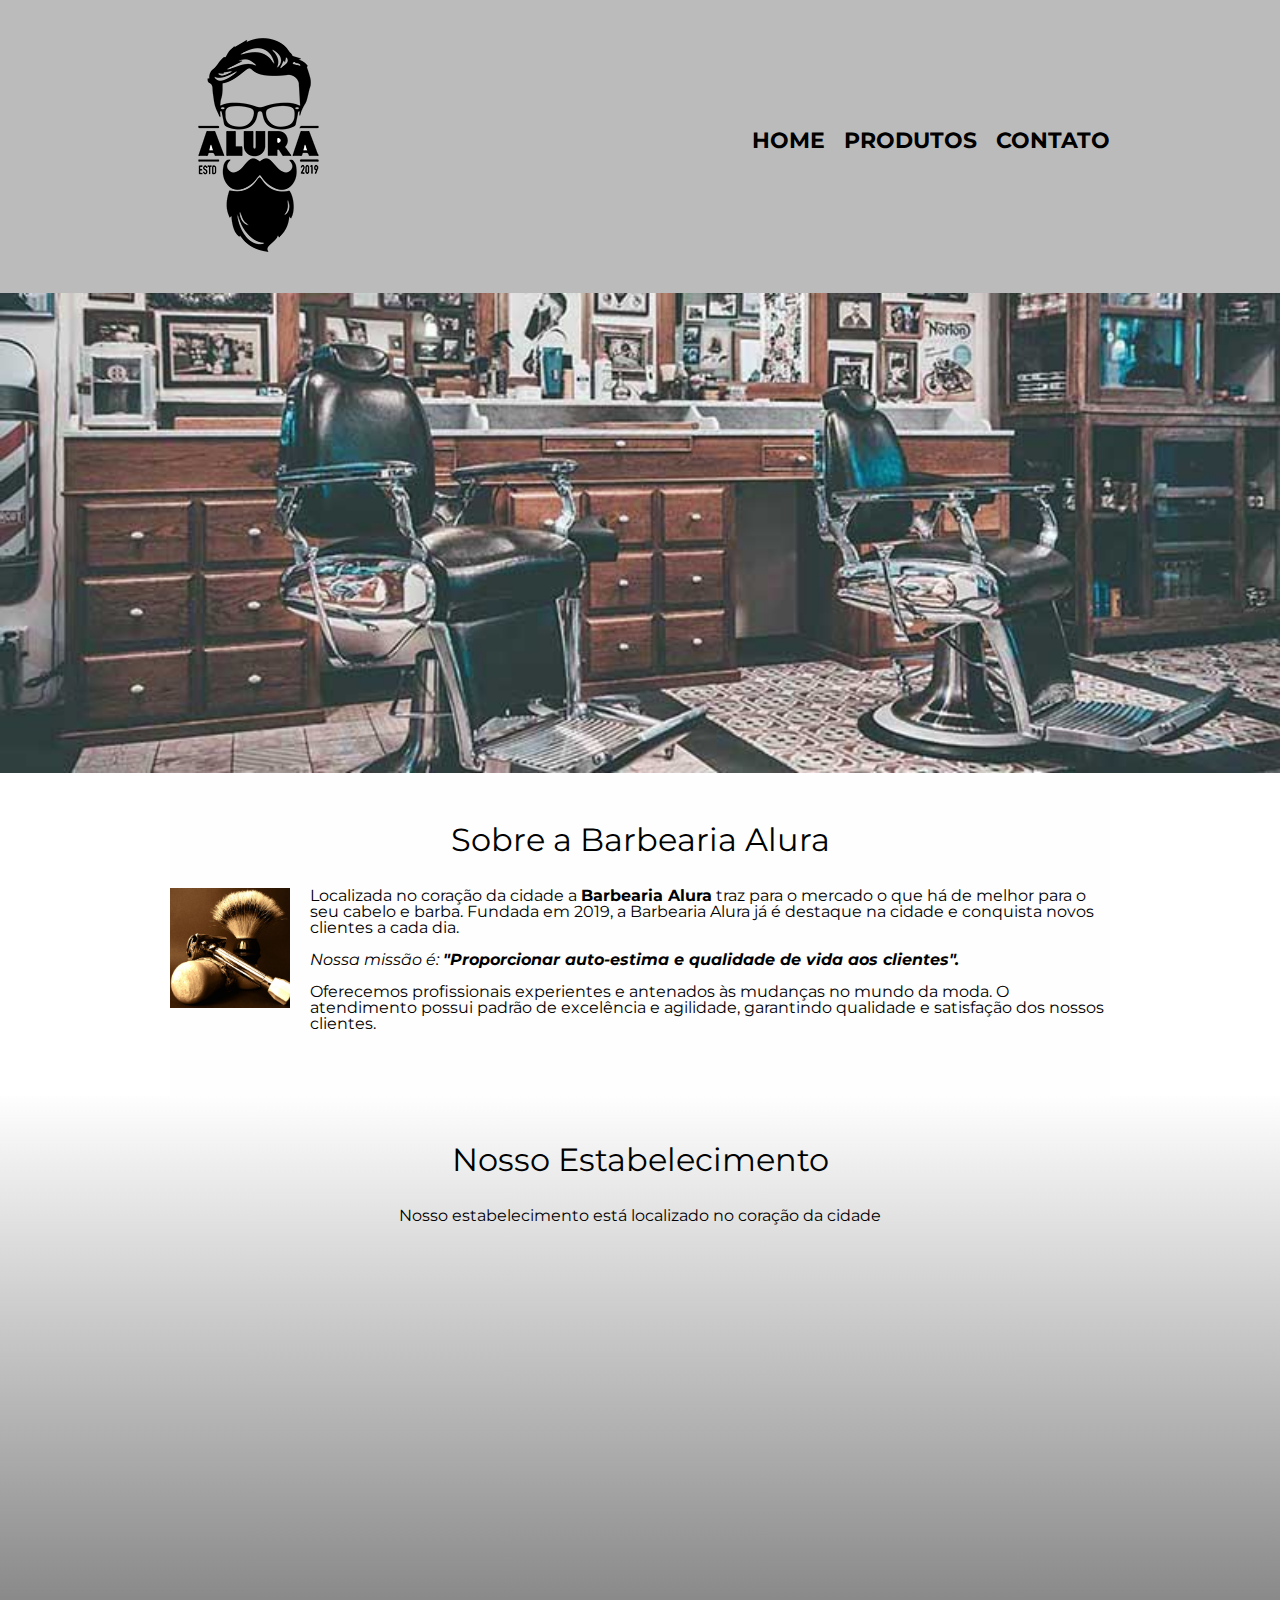
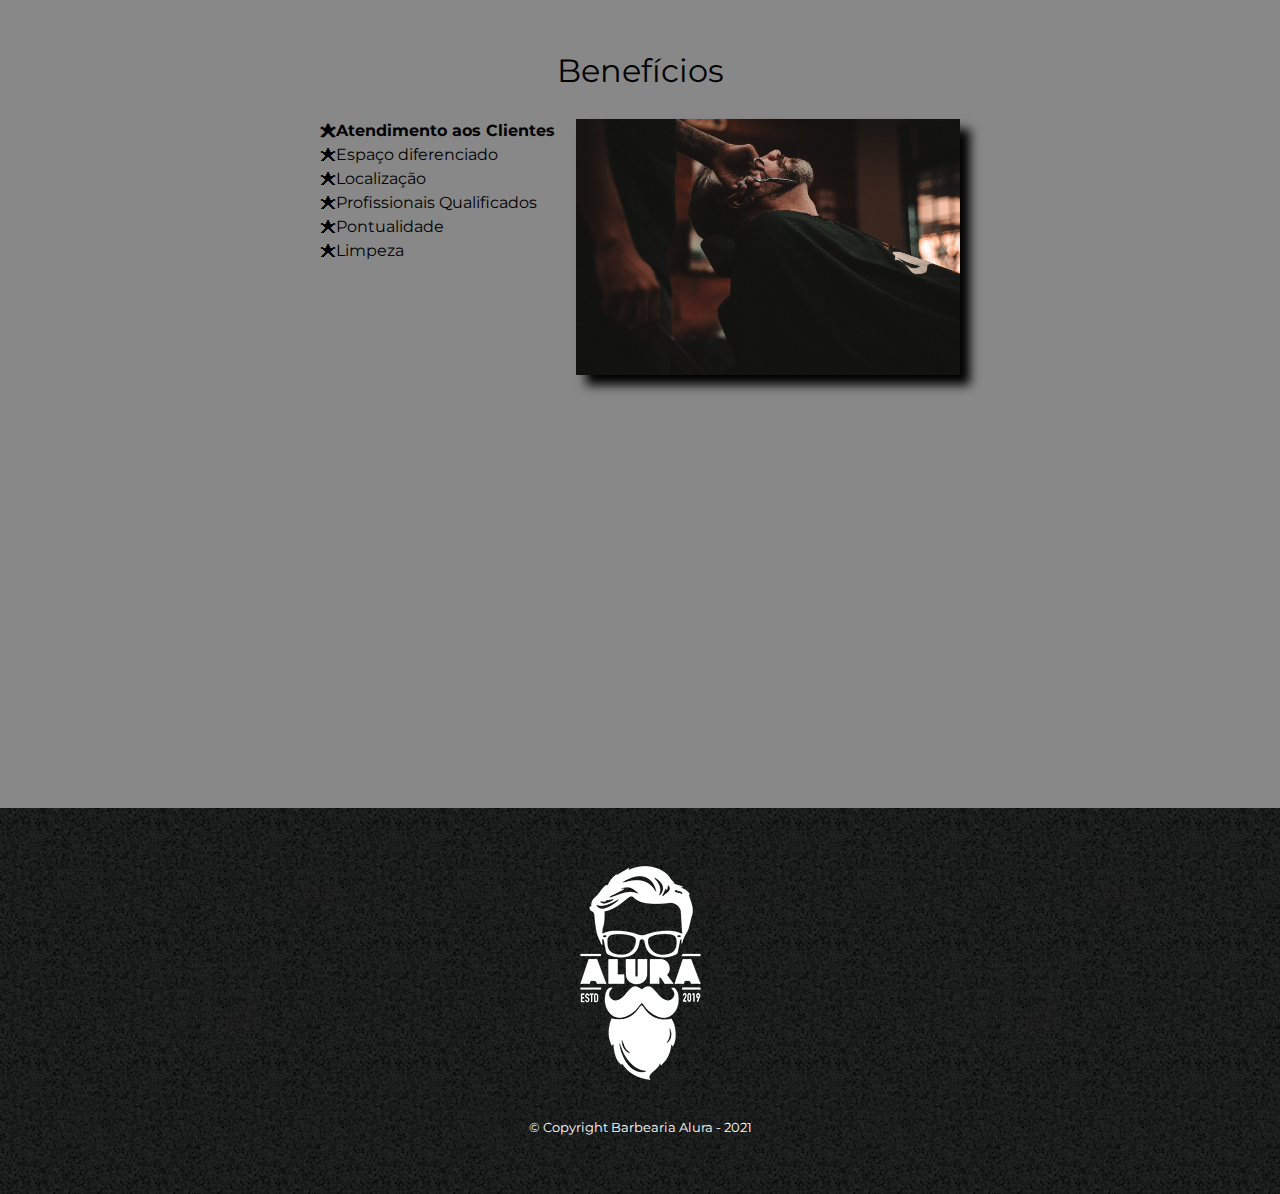
<file: index.html>
<!DOCTYPE html>
<html lang="pt-br">
	<head>
		<meta charset="UTF-8">
		<meta name="viewport" content="width=device-width">
		<title>Barbearia Alura</title>

		<link rel="stylesheet" href="reset.css">
		<link rel="stylesheet" href="style.css">
		<link rel="preconnect" href="https://fonts.gstatic.com">
		<link href="https://fonts.googleapis.com/css2?family=Montserrat&display=swap" rel="stylesheet">
	</head>
	<body>
		<header>
			<div class="caixa">
				<h1><img src="logo.png"></h1>
				<nav>
					<ul>
						<li><a href="index.html">Home</a></li>
						<li><a href="produtos.html">Produtos</a></li>
						<li><a href="contato.html">Contato</a></li>
					</ul>
				</nav>
			</div>	
		</header>	
		<img class="banner" src="banner.jpg">
		<main>
			<section class="principal">
				<h2 class="titulo-principal">Sobre a Barbearia Alura</h2>

				<img class="utensilios" src="utensilios.jpg" alt="Utensilios de um barbeiro">

				<p>Localizada no coração da cidade a <strong>Barbearia Alura</strong> traz para o mercado o que há de melhor para o seu cabelo e barba. Fundada em 2019, a Barbearia Alura já é destaque na cidade e conquista novos 
				clientes a cada dia.</p>

				<p id="missao"><em>Nossa missão é: <strong>"Proporcionar auto-estima e qualidade de vida 
				aos clientes".</strong></em></p>

				<p>Oferecemos profissionais experientes e antenados às mudanças no mundo da moda. O atendimento possui 
				padrão de excelência e agilidade, garantindo qualidade e satisfação dos nossos clientes.</p>
			</section>

			<section class="mapa">
				<h3 class="titulo-principal">Nosso Estabelecimento</h3>
				<p>Nosso estabelecimento está localizado no coração da cidade</p>

				<div class="mapa-conteudo">
					<iframe src="https://www.google.com/maps/embed?pb=!1m18!1m12!1m3!1d10341.845675140796!2d-46.638011870173486!3d-23.590176990586954!2m3!1f0!2f0!3f0!3m2!1i1024!2i768!4f13.1!3m3!1m2!1s0x94ce5a2b2ed7f3a1%3A0xab35da2f5ca62674!2sCaelum%20-%20Escola%20de%20Tecnologia!5e0!3m2!1spt-PT!2sbe!4v1612797124500!5m2!1spt-PT!2sbe" width="100%" height="300" frameborder="0" style="border:0;" allowfullscreen="" aria-hidden="false" tabindex="0"></iframe>
				</div>
			</section>

			<section class="beneficios">
				<h3 class="titulo-principal">Benefícios</h3>

				<div class="conteudo-beneficios">
					<ul class="lista-beneficios">
						<li class="itens">Atendimento aos Clientes</li>
						<li class="itens">Espaço diferenciado</li>
						<li class="itens">Localização</li>
						<li class="itens">Profissionais Qualificados</li>
						<li class="itens">Pontualidade</li>
						<li class="itens">Limpeza</li>
					</ul><img src="beneficios.jpg" class="imagem-beneficios">
				</div>

				<div class="video">
					<iframe width="100%" height="315" src="https://www.youtube.com/embed/wcVVXUV0YUY" frameborder="0" allow="accelerometer; autoplay; clipboard-write; encrypted-media; gyroscope; picture-in-picture" allowfullscreen></iframe>
				</div>	
			</section>
		</main>	
		<footer>
			<img src="logo-branco.png">
			<p class="copyright">&copy; Copyright Barbearia Alura - 2021</p>
		</footer>
	</body>
</html>
</file>
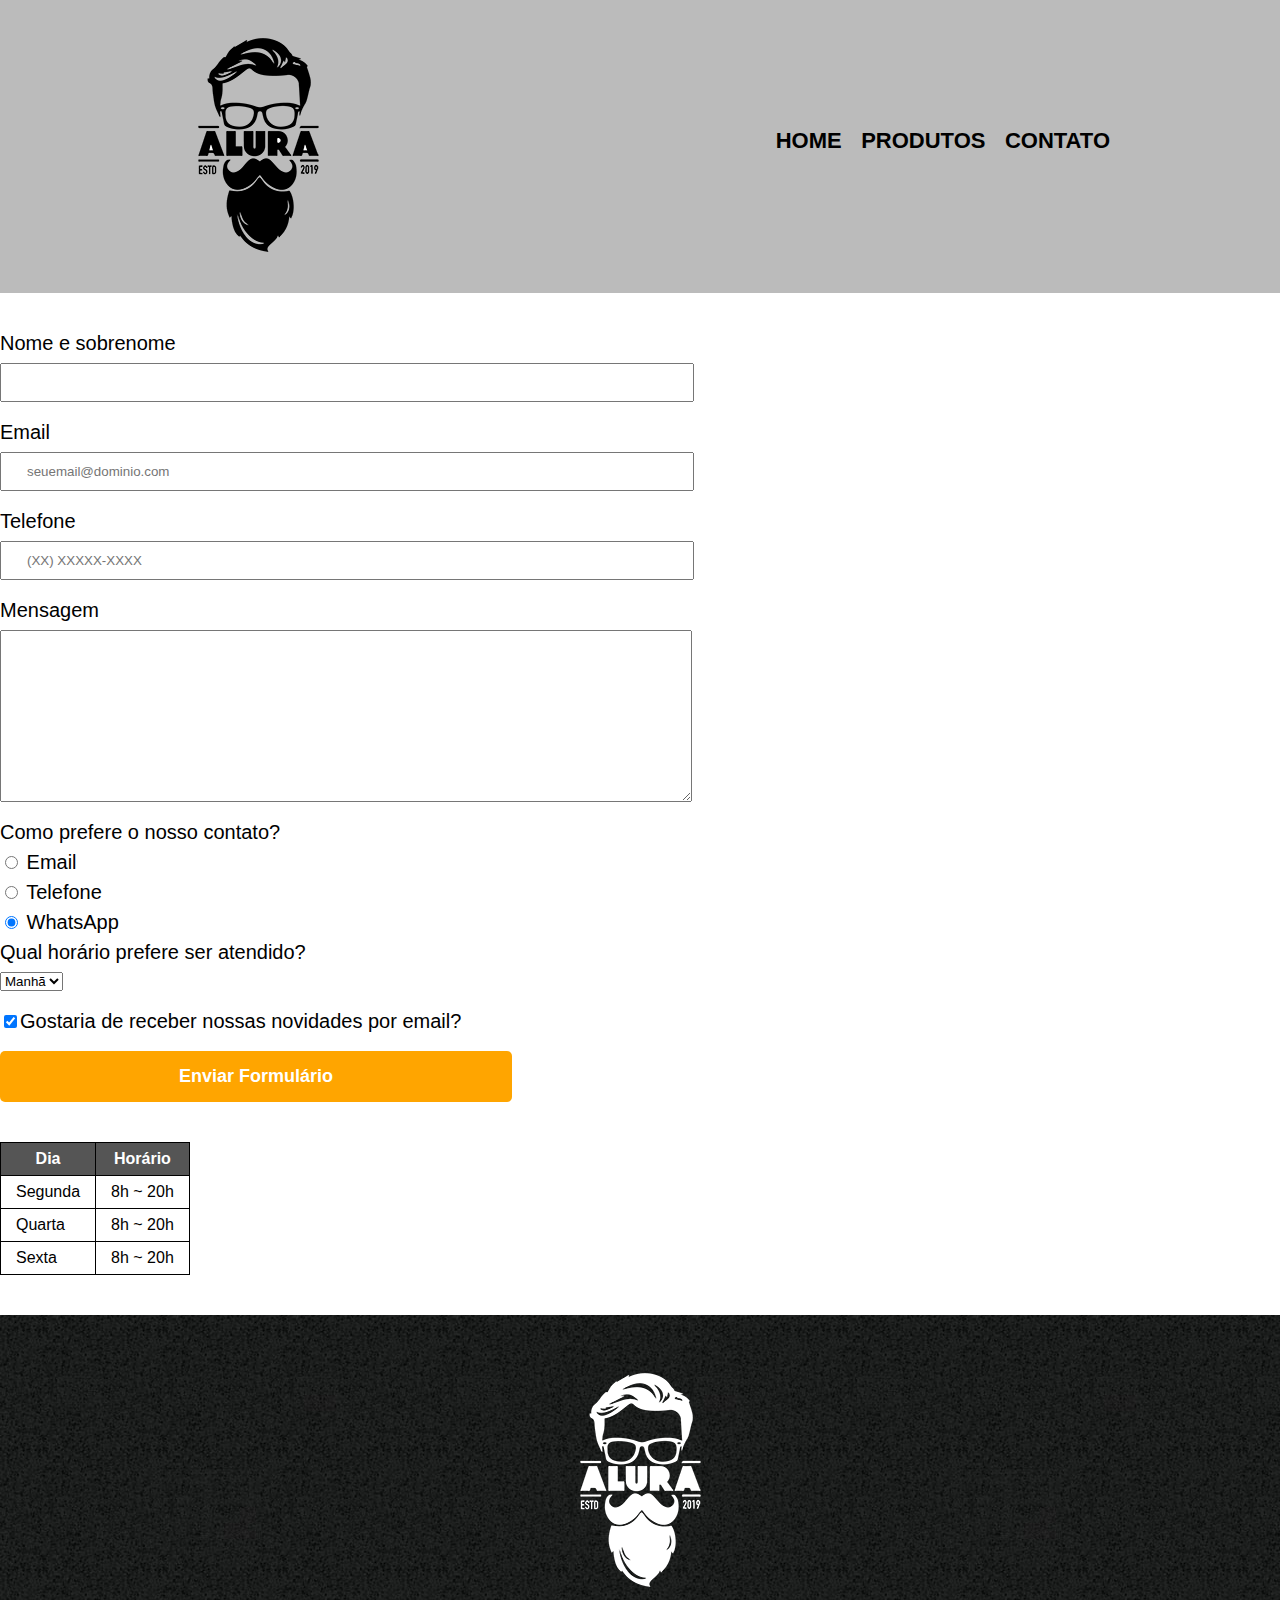
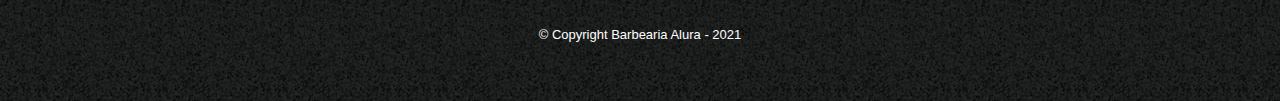
<file: contato.html>
<!DOCTYPE html>
<html>
<head>
	<meta charset="UTF-8">
	<meta name="viewport" content="width=device-width">
	<title>Contato - Barbearia Alura</title>
	
	<link rel="stylesheet" href="reset.css">
	<link rel="stylesheet" href="style.css">
</head>
	<body>
		<header>
			<div class="caixa">
				<h1><img src="logo.png" alt="Logo da Barbearia Alura"></h1>
				<nav>
					<ul>
						<li><a href="index.html">Home</a></li>
						<li><a href="produtos.html">Produtos</a></li>
						<li><a href="contato.html">Contato</a></li>
					</ul>
				</nav>
			</div>	
		</header>

		<main>
			<form>
				<label for="nomesobrenome">Nome e sobrenome</label>
				<input type="text" id="nomesobrenome" class="input-padrao" required>

				<label for="email">Email</label>
				<input type="email" id="email" class="input-padrao" required placeholder="seuemail@dominio.com">

				<label for="telefone">Telefone</label>
				<input type="tel" id="telefone" class="input-padrao" required placeholder="(XX) XXXXX-XXXX">

				<label for="mensagem">Mensagem</label>
				<textarea cols="70" rows="10" id="mensagem" class="input-padrao" required></textarea>

				<fieldset>
					<legend>Como prefere o nosso contato?</legend>

					<label for="radio-email"><input type="radio" name="contato" value="email" id="radio-email"> Email</label>
					
					<label for="radio-telefone"><input type="radio" name="contato" value="telefone" id="radio-telefone"> Telefone</label>
					
					<label for="radio-whatsapp"><input type="radio" name="contato" value="WhatsApp" id="radio-whatsapp" checked> WhatsApp</label>
				</fieldset>

				<fieldset>
					<legend>Qual horário prefere ser atendido?</legend>
					<select>
						<option>Manhã</option>
						<option>Tarde</option>
						<option>Noite</option>
					</select>
				</fieldset>

				<label class="checkbox"><input type="checkbox" checked>Gostaria de receber nossas novidades por email?</label>

				<input type="submit" value="Enviar Formulário" class="enviar">
			</form>

			<table>
				<thead>
					<tr>
						<th>Dia</th>
						<th>Horário</th>
					</tr>
				</thead>	
				<tbody>
					<tr>
						<td>Segunda</td>
						<td>8h ~ 20h</td>
					</tr>
					<tr>
						<td>Quarta</td>
						<td>8h ~ 20h</td>
					</tr>
					<tr>
						<td>Sexta</td>
						<td>8h ~ 20h</td>
					</tr>
				</tbody>
			</table>
			
		</main>
		<footer>
			<img src="logo-branco.png" alt="Logo da Barbearia Alura">
			<p class="copyright">&copy; Copyright Barbearia Alura - 2021</p>
		</footer>
	</body>
</html>
</file>
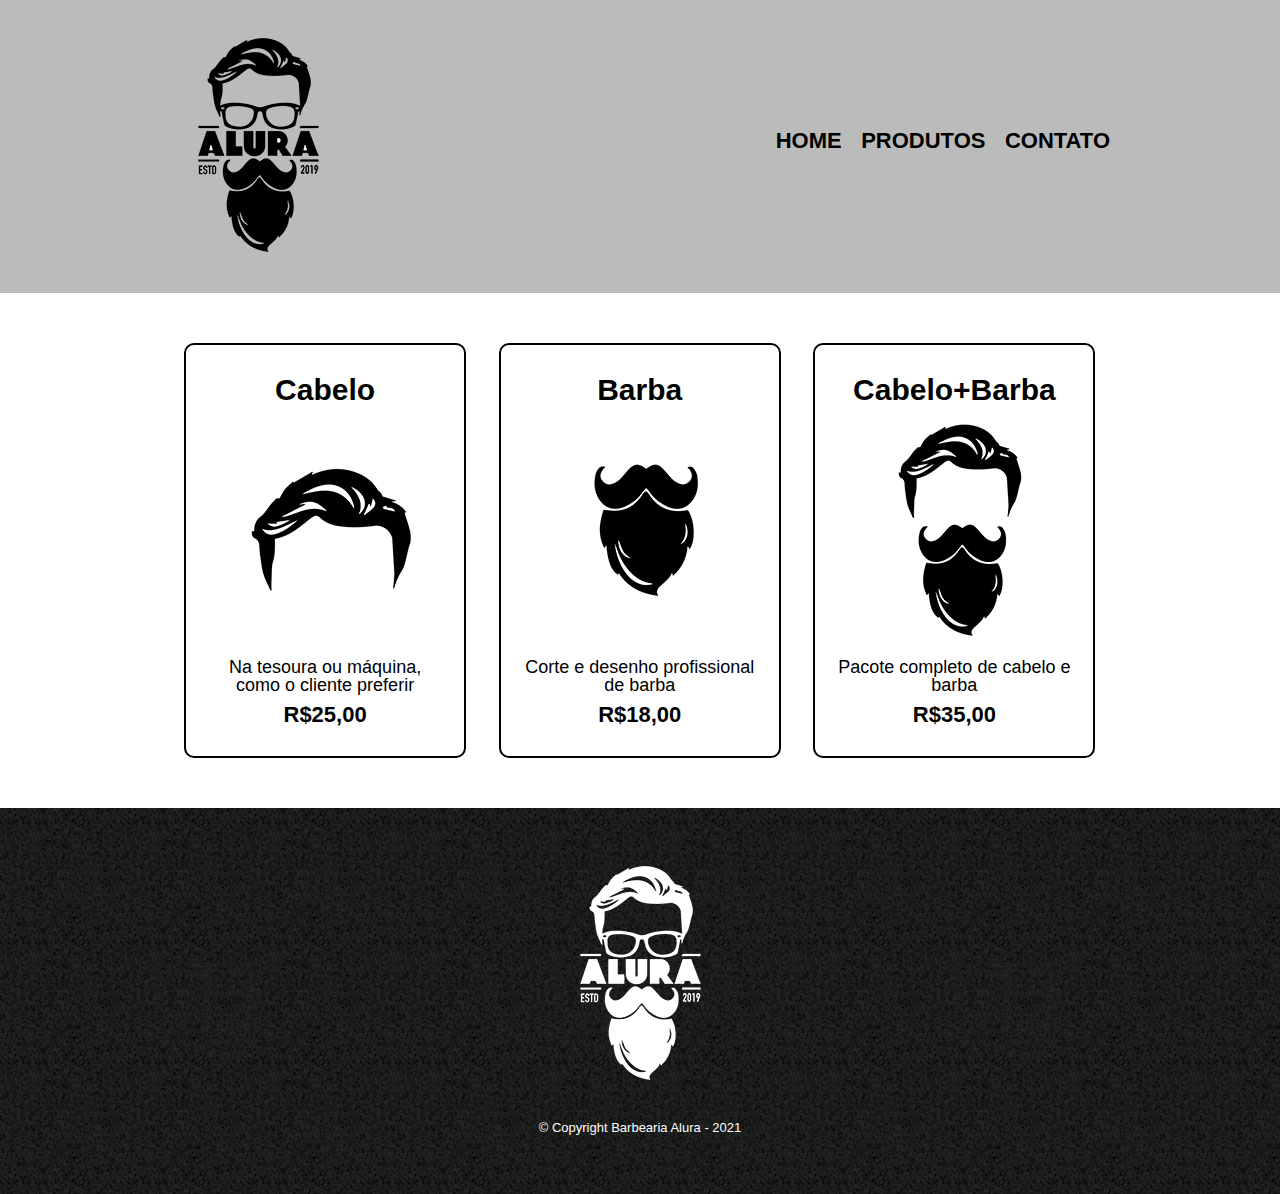
<file: produtos.html>
<!DOCTYPE html>
<html>
<head>
	<meta charset="UTF-8">
	<title>Produtos - Barbearia Alura</title>
	<link rel="stylesheet" href="reset.css">
	<link rel="stylesheet" href="style.css">
</head>
	<body>
		<header>
			<div class="caixa">
				<h1><img src="logo.png"></h1>
				<nav>
					<ul>
						<li><a href="index.html">Home</a></li>
						<li><a href="produtos.html">Produtos</a></li>
						<li><a href="contato.html">Contato</a></li>
					</ul>
				</nav>
			</div>	
		</header>

		<main>
			<ul class="produtos">
				<li><h2>Cabelo</h2>
					<img src="cabelo.jpg">	
					<p class="produto-descricao">Na tesoura ou máquina, como o cliente preferir</p>
					<p class="produto-preco">R$25,00</p>
				</li>
				<li><h2>Barba</h2>
					<img src="barba.jpg">	
					<p class="produto-descricao">Corte e desenho profissional de barba</p>
					<p class="produto-preco">R$18,00</p>
				</li>
				<li><h2>Cabelo+Barba</h2>
					<img src="cabelo+barba.jpg">	
					<p class="produto-descricao">Pacote completo de cabelo e barba</p>
					<p class="produto-preco">R$35,00</p>
				</li>
			</ul>
		</main>

		<footer>
			<img src="logo-branco.png">
			<p class="copyright">&copy; Copyright Barbearia Alura - 2021</p>
		</footer>
	</body>
</html>
</file>
<file: style.css>
body {
	font-family: 'Montserrat', sans-serif;
}

header {
	background: #BBBBBB;
	padding: 20px 0;
}

.caixa {
	position: relative;
	width: 940px;
	margin: 0 auto;
}

nav {
	position: absolute;
	top: 110px;
	right: 0;
}

nav li {
	display: inline;
	margin: 0 0 0 15px;
}

nav a {
	text-transform: uppercase;
	color: #000000;
	font-weight: bold;
	font-size: 22px;
	text-decoration: none;
}

nav a:hover {
	color: #C78C19;
	text-decoration: underline;
}

.produtos {
	width: 940px;
	margin: 0 auto;
	padding: 50px 0;
}

.produtos li {
	display: inline-block;
	text-align: center;
	width: 30%;
	vertical-align: top;
	margin: 0 1.5%;
	padding: 30px 20px;
	box-sizing: border-box;
	border: 2px solid #000000;
	border-radius: 10px;
}

.produtos li:hover {
	border-color: #C78C19;
}

.produtos li:active {
	border-color: #088C19;
}

.produtos li:hover h2 {
	font-size: 35px;
}

.produtos h2 {
	font-size: 30px;
	font-weight: bold;
}

.produto-descricao {
	font-size: 18px;
}

.produto-preco {
	font-size: 22px;
	font-weight: bold;
	margin-top: 10px;
}

footer {
	text-align: center;
	background: url("bg.jpg");
	padding: 40px 0;
}

.copyright {
	color: #FFFFFF;
	font-size: 13px;
	margin: 20px;
}

main {

}

form {
	margin: 40px 0;
}

form label , form legend {
	display: block;
	font-size: 20px;
	margin: 0 0 10px;
}

.input-padrao {
	display: block;
	margin: 0 0 20px;
	padding: 10px 25px;
	width: 50%;
}

.checkbox {
	margin: 20px 0;
}

.enviar {
	width: 40%;
	padding: 15px 0;
	background: orange;
	color: white;
	font-weight: bold;
	font-size: 18px;
	border: none;
	border-radius: 5px;
	transition: 1s all;
	cursor: pointer;
}

.enviar:hover {
	background: darkorange;
	transform: scale(1.2);
}

table {
	margin: 20px 0 40px;
}

thead {
	background: #555555;
	color: white;
	font-weight: bold;
}

td, th {
	border: 1px solid #000000;
	padding: 8px 15px;
}

/* css da página inicial */
.banner {
	width: 100%;
}

.titulo-principal {
	text-align: center;
	font-size: 2em;
	margin: 0 0 1em;
	clear: left;
}

.principal {
	padding: 3em 0;
	background: #FEFEFE;
	width: 940px;
	margin: 0 auto;
}

.principal p {
	margin: 0 0 1em;
}

.principal strong {
	font-weight: bold;
}

.principal em {
	font-style: italic;
}

.utensilios {
	width: 120px;
	float: left;
	margin: 0 20px 20px 0;
}

.mapa {
	padding: 3em 0;
	background: linear-gradient(#FEFEFE, #888888);
}

.mapa-conteudo {
	width: 940px;
	margin: 0 auto;
}

.beneficios {
	padding: 3em 0;
	background: #888888;
}

.conteudo-beneficios{
	width: 640px;
	margin: 0 auto;
}

.lista-beneficios {
	width: 40%;
	display: inline-block;
	vertical-align: top;
}

.itens {
	line-height: 1.5;
}

.itens:first-child {
	font-weight: bold;
}

.itens:before {
	content: "🟊";
}

.imagem-beneficios {
	width: 60%;
	opacity: 1;
	transition: 400ms;
	box-shadow: 10px 10px 10px 0 #000000;
}

.imagem-beneficios:hover {
	opacity: 0.3;
}


.mapa p {
	margin: 0 0 2em;
	text-align: center;
}

.video {
	width: 560px;
	margin: 2em auto;
}

@media screen and (max-width: 480px) {
	.caixa, .principal, .conteudo-beneficios, .mapa-conteudo, .video, {
		width: auto;
	}

	h1 {
		text-align: center;
	}

	nav {
		position: static;
	}

	.lista-beneficios, .imagem-beneficios {
		width: 100%;
	}

}
</file>
